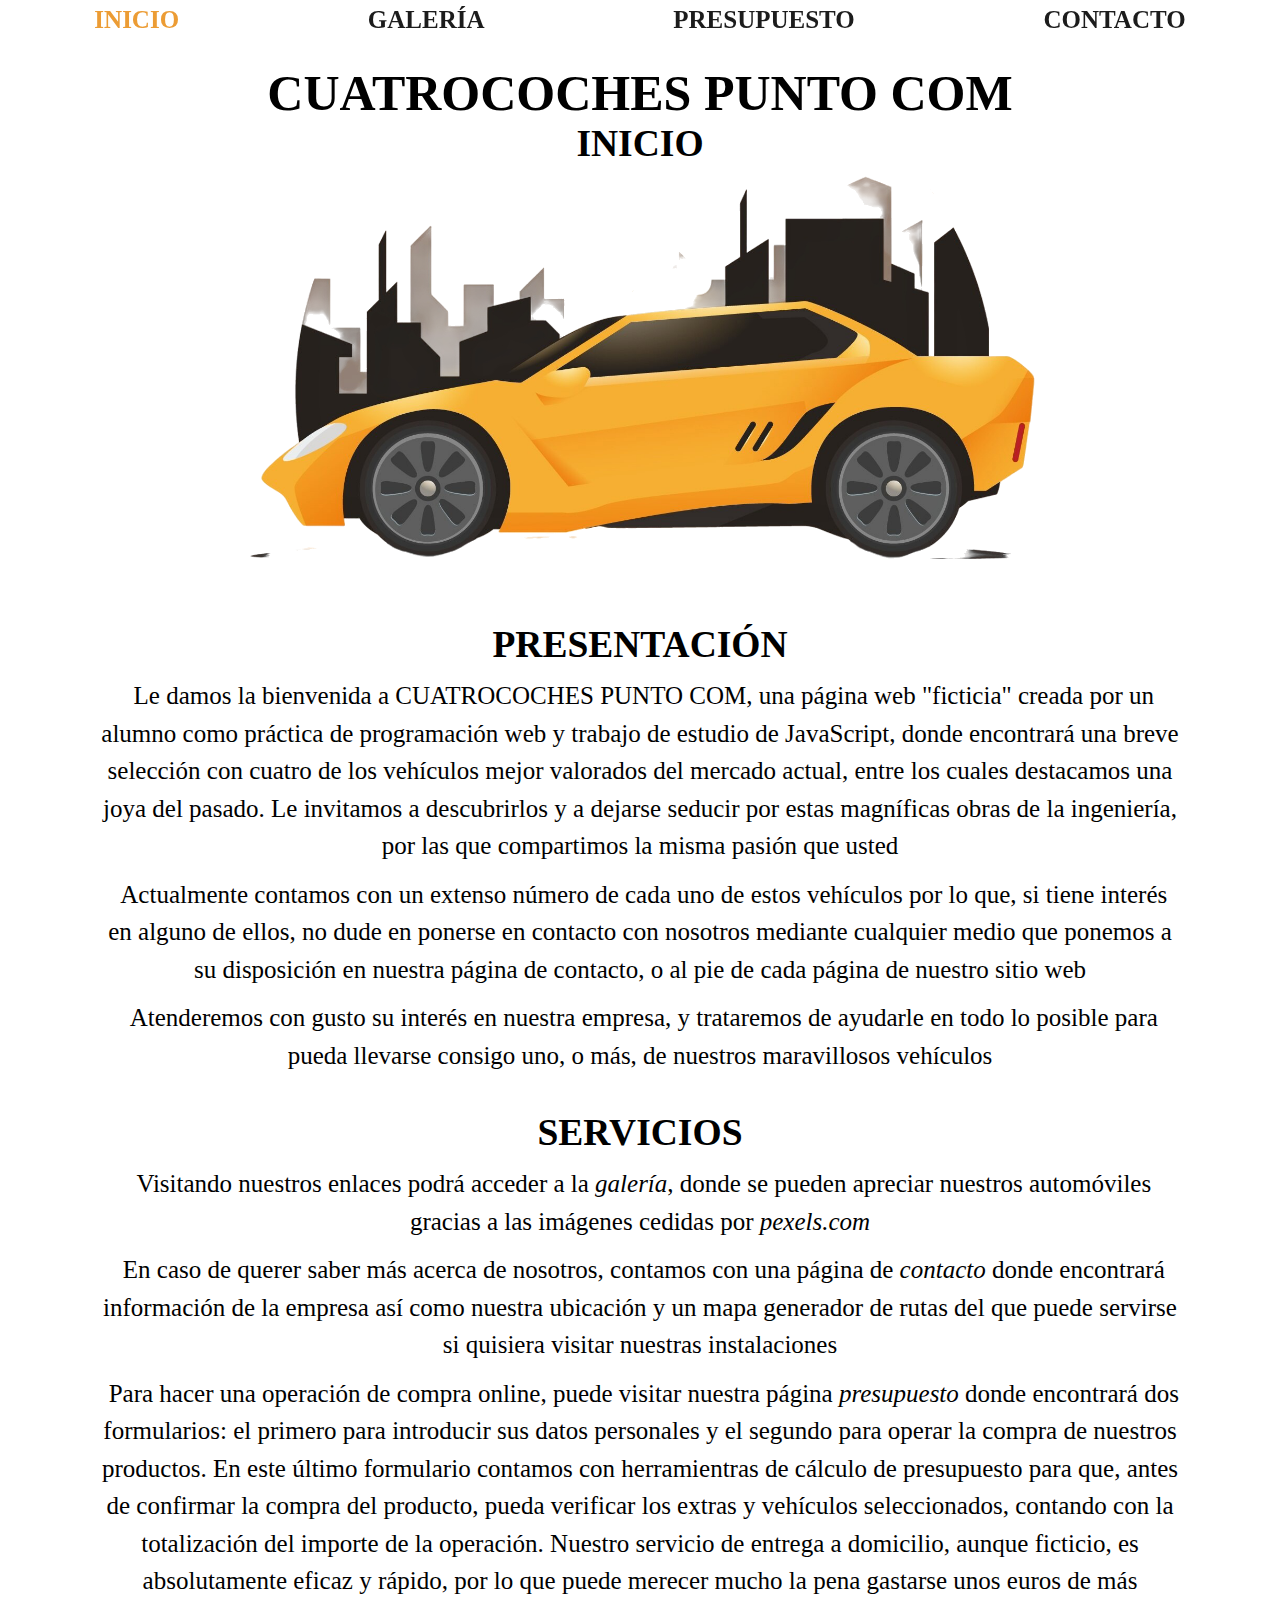
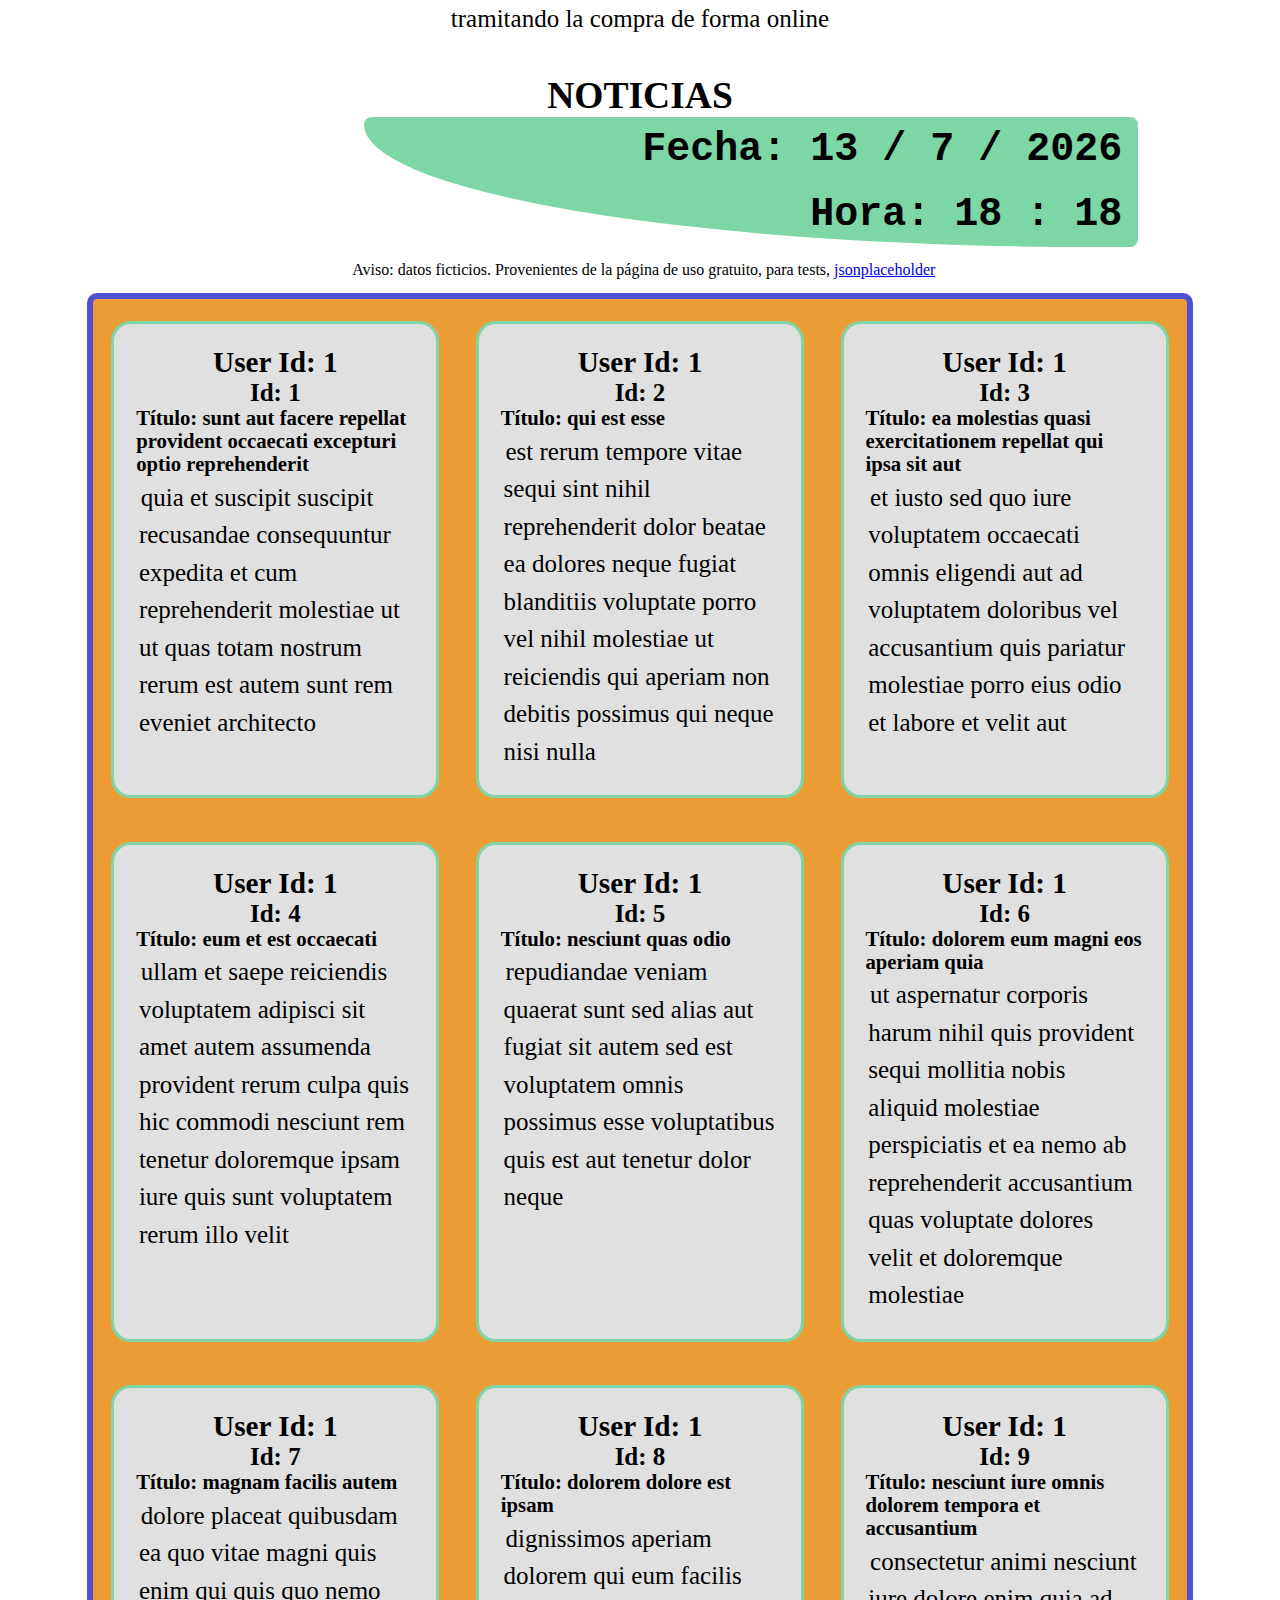
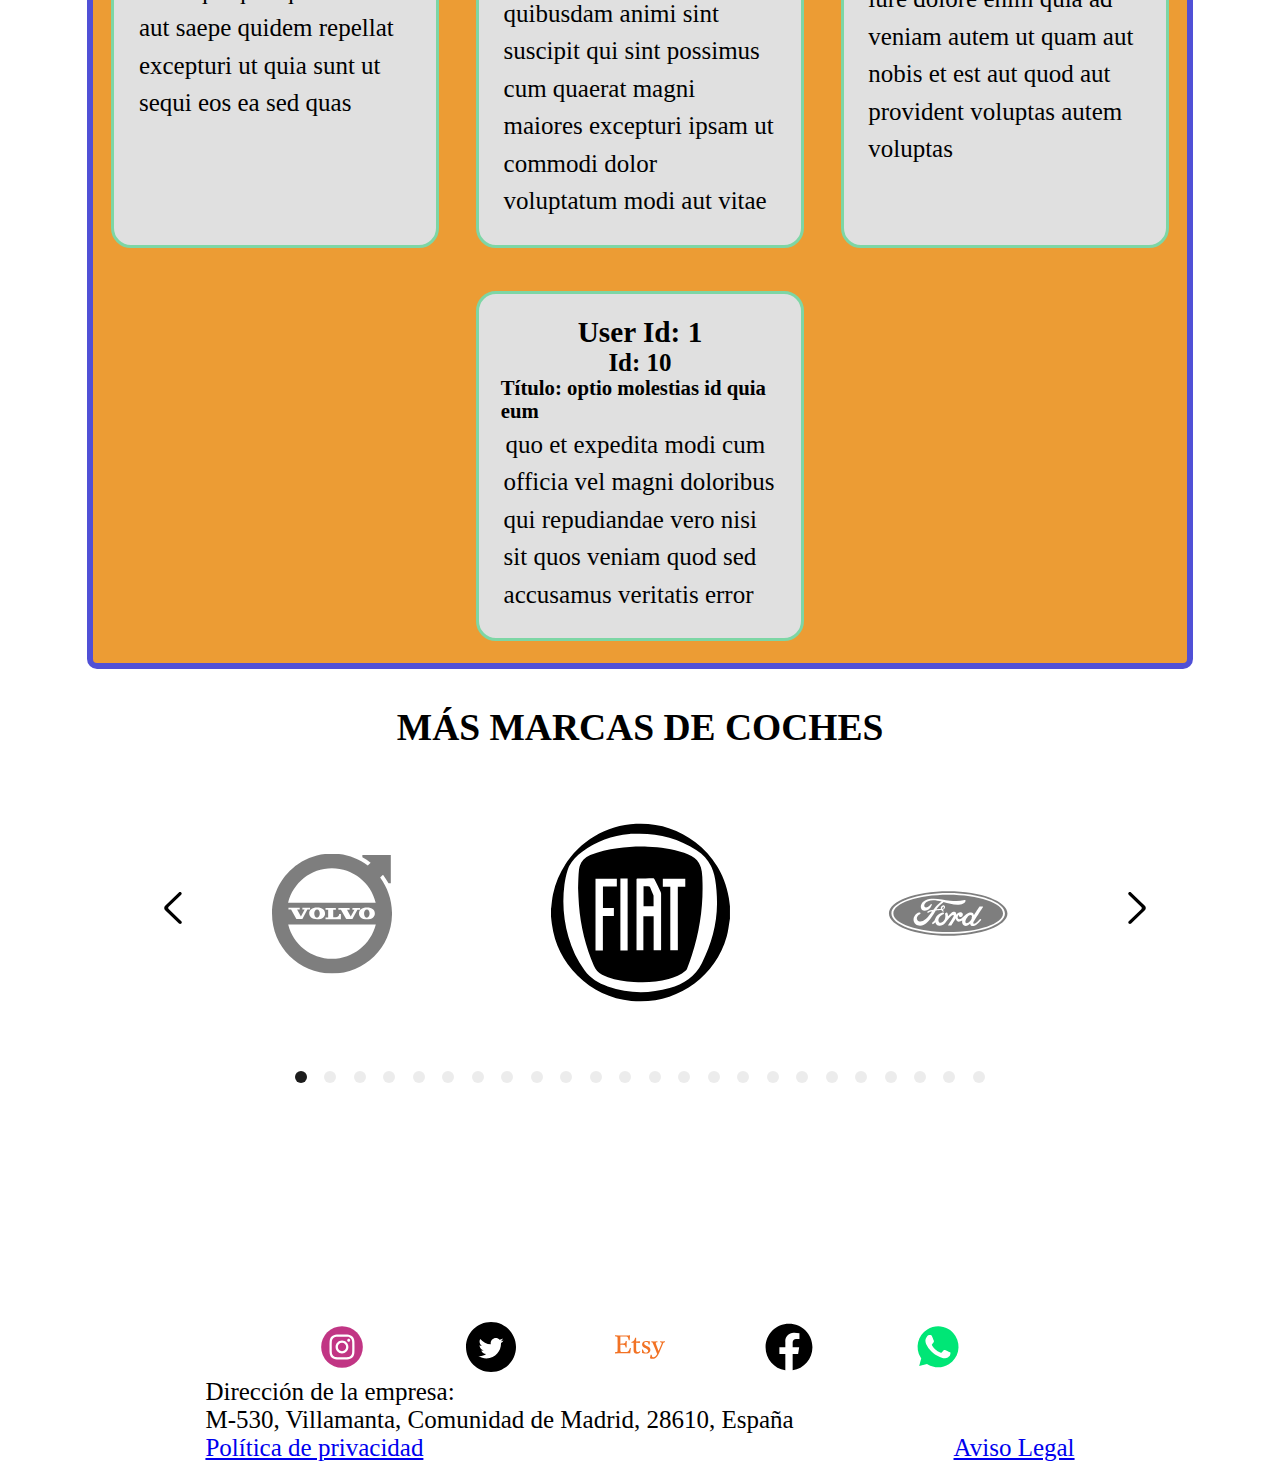
<file: index.html>
<!DOCTYPE html>
<html lang="es">

<head>

  <!-- META ETIQUETAS -->
  <meta charset="UTF-8">
  <meta name="viewport" content="width=device-width, initial-scale=1.0">
  <meta name="description" content="Pagina_web_trabajo_final_javascript">
  <meta name="keywords" content="trabajofinal,javascript,ajax,html,css,pagina_web">
  <meta name="author" content="carmelo_omar_hernandez_cardona">
  <meta name="robots" content="all">
  <meta name="category" content="spanish,spain,programacion_web">
  <meta name="generator" content="visual_studio_code">

  <title>TRABAJO FINAL JAVASCRIPT AVANZADO</title>

  <!-- LINKS FAVICON Y ESTILOS-->
  <link rel="icon" type="image/png" href="wheel-steel-svgrepo-com.png?v=2">
  <link rel="stylesheet" href="./css/styles1.css">

</head>


<body>
  
  <header>

    <!--Caja con enlaces del sitio web-->
    <nav>
      <div id="navbar">
        <ul>
          <li><a href="#" title="enlace_index" class="currentPage">INICIO</a></li>
          <li><a href="./views/galeria.html" title="enlace_galeria">GALERÍA</a></li>
          <li><a href="./views/presupuesto.html" title="enlace_presupuesto">PRESUPUESTO</a></li>
          <li><a href="./views/contacto.html" title="enlace_contacto">CONTACTO</a></li>
        </ul>
      </div>
    </nav>

    <!--Caja con cabecera-->
    <div class="cabecera">
      <h1>CUATROCOCHES PUNTO COM</h1>
      <h2>INICIO</h2>
      <img src="./assets/images/logotipo.png" id="logo_principal" alt="logotipo_principal" width="1714" height="754">
    </div>
    
  </header>

  <main>

    <section>
      <h2>PRESENTACIÓN</h2>
      <p>
        Le damos la bienvenida a CUATROCOCHES PUNTO COM, una página web "ficticia" creada por un alumno como práctica de programación web y trabajo de estudio de JavaScript, donde encontrará una breve selección con cuatro de los vehículos mejor valorados del mercado actual, entre los cuales destacamos una joya del pasado. Le invitamos a descubrirlos y a dejarse seducir por estas magníficas obras de la ingeniería, por las que compartimos la misma pasión que usted
      </p>

      <p>
        Actualmente contamos con un extenso número de cada uno de estos vehículos por lo que, si tiene interés en alguno de ellos, no dude en ponerse en contacto con nosotros mediante cualquier medio que ponemos a su disposición en nuestra página de contacto, o al pie de cada página de nuestro sitio web
      </p>

      <p>
        Atenderemos con gusto su interés en nuestra empresa, y trataremos de ayudarle en todo lo posible para pueda llevarse consigo uno, o más, de nuestros maravillosos vehículos
      </p>
    </section>

    <section>
      <h2>SERVICIOS</h2>
      <p>
        Visitando nuestros enlaces podrá acceder a la <a href="./views/galeria.html" class="italic" target="_blank" title="enlace_galeria">galería</a>, donde se pueden apreciar nuestros automóviles gracias a las imágenes cedidas por <a href="https://www.pexels.com/es-es/" class="italic" target="_blank" title="enlace_pexels.com">pexels.com</a>
      </p>

      <p>
        En caso de querer saber más acerca de nosotros, contamos con una página de <a href="./views/contacto.html" class="italic" target="_blank" title="enlace_contacto">contacto</a> donde encontrará información de la empresa así como nuestra ubicación y un mapa generador de rutas del que puede servirse si quisiera visitar nuestras instalaciones
      </p>

      <p>
        Para hacer una operación de compra online, puede visitar nuestra página <a href="./views/presupuesto.html" class="italic" target="_blank" title="enlace_presupuesto">presupuesto</a> donde encontrará dos formularios: el primero para introducir sus datos personales y el segundo para operar la compra de nuestros productos. En este último formulario contamos con herramientras de cálculo de presupuesto para que, antes de confirmar la compra del producto, pueda verificar los extras y vehículos seleccionados, contando con la totalización del importe de la operación. Nuestro servicio de entrega a domicilio, aunque ficticio, es absolutamente eficaz y rápido, por lo que puede merecer mucho la pena gastarse unos euros de más tramitando la compra de forma online
      </p>
    </section>

    <section>
      <h2>NOTICIAS</h2>
      <div id="date-container">
        <h3 id="show-date">Fecha: </h3>
        <h3 id="show-time">Hora: </h3>
      </div>
      <p class="small-text">Aviso: datos ficticios. Provenientes de la página de uso gratuito, para tests, <a href="https://jsonplaceholder.typicode.com" title="enlace_a_placeholder.com" target="_blank"> jsonplaceholder</a></p>
      <div id="newsContainer">
      </div>
      <div id="errordiv"></div>
    </section>

    <section>
      <h2>MÁS MARCAS DE COCHES</h2>
      <!--En esta sección he querido hacer un carrusel con logos de marcas de coches-->
      <div class="carousel-container">

        <button class="brands-prev-btn" id="brands-prev-btn">
          <img src="./assets/images/other/arrow-left-335-svgrepo-com.svg" alt="prev_arrow">
        </button>
        <button class="brands-next-btn" id="brands-next-btn">
          <img src="./assets/images/other/arrow-right-336-svgrepo-com.svg" alt="next_arrow">
        </button>

        <div class="carousel" id="carousel">

          <div class="boxCarousel inactive">

          </div>
          <div class="boxCarousel active">

          </div>
          <div class="boxCarousel inactive">

          </div>

        </div> <!--carousel-->

        <div class="dots-container" id="dots-container-index"></div>

      </div> <!--carousel-container-->

    </section>

  </main>

  <footer>
    <!--Caja con enlaces a redes sociales-->
    <div id="socialMedia">
      <ul>
        <li>
          <a href="https://www.instagram.com/" title="enlace_a_instagram" target="_blank">
            <img src="assets/images/social-media/instagram-svgrepo-com.svg" alt="icono_con_enlace_a_instagram" width="30" height="30">
          </a>
        </li>
        
        <li>
          <a href="https://x.com/" title="enlace_a_twitter" target="_blank">
            <img src="assets/images/social-media/twitter-round-svgrepo-com.svg" alt="icono_con_enlace_a_twitter-x" width="30" height="30">
          </a>
        </li>
        
        <li>
          <a href="https://www.etsy.com/es/" title="enlace_a_etsy" target="_blank">
            <img src="assets/images/social-media/etsy-logo-svgrepo-com.svg" alt="icono_con_enlace_a_etsy" width="30" height="30">
          </a>
        </li>
        
        <li>
          <a href="https://es-es.facebook.com/" title="enlace_a_facebook" target="_blank">
            <img src="assets/images/social-media/facebook-svgrepo-com.svg" alt="icono_con_enlace_a_facebook" width="30" height="30">
          </a>
        </li>
        
        <li>
          <a href="https://web.whatsapp.com/" title="enlace_a_whatsapp" target="_blank">
            <img src="assets/images/social-media/whatsapp-svgrepo-com.svg" alt="icono_con_enlace_a_whatsapp" width="30" height="30">
          </a>
        </li>
      </ul>
    </div>

    <!--Caja con información adicional en el footer-->
    <div id="footerData">
      <div id="address">
        <p>Dirección de la empresa:</p>
        <p>M-530, Villamanta, Comunidad de Madrid, 28610, España</p>
      </div>
      
      <div id="politics">
        <a href="assets/docs/documento1.pdf" title="enlace_a_politica_de_privacidad" target="_blank">
          Política de privacidad
        </a>

        <a href="assets/docs/documento2.pdf" title="enlace_a_aviso_legal" target="_blank">
          Aviso Legal
        </a>
      </div>
      
    </div>
  </footer>

  <!--JavaScript-->
  <script type="module" src="./js/scriptsIndex.js"></script>
  <noscript>Este navegador no soporta JavaScript</noscript>
  
</body>

</html>
</file>
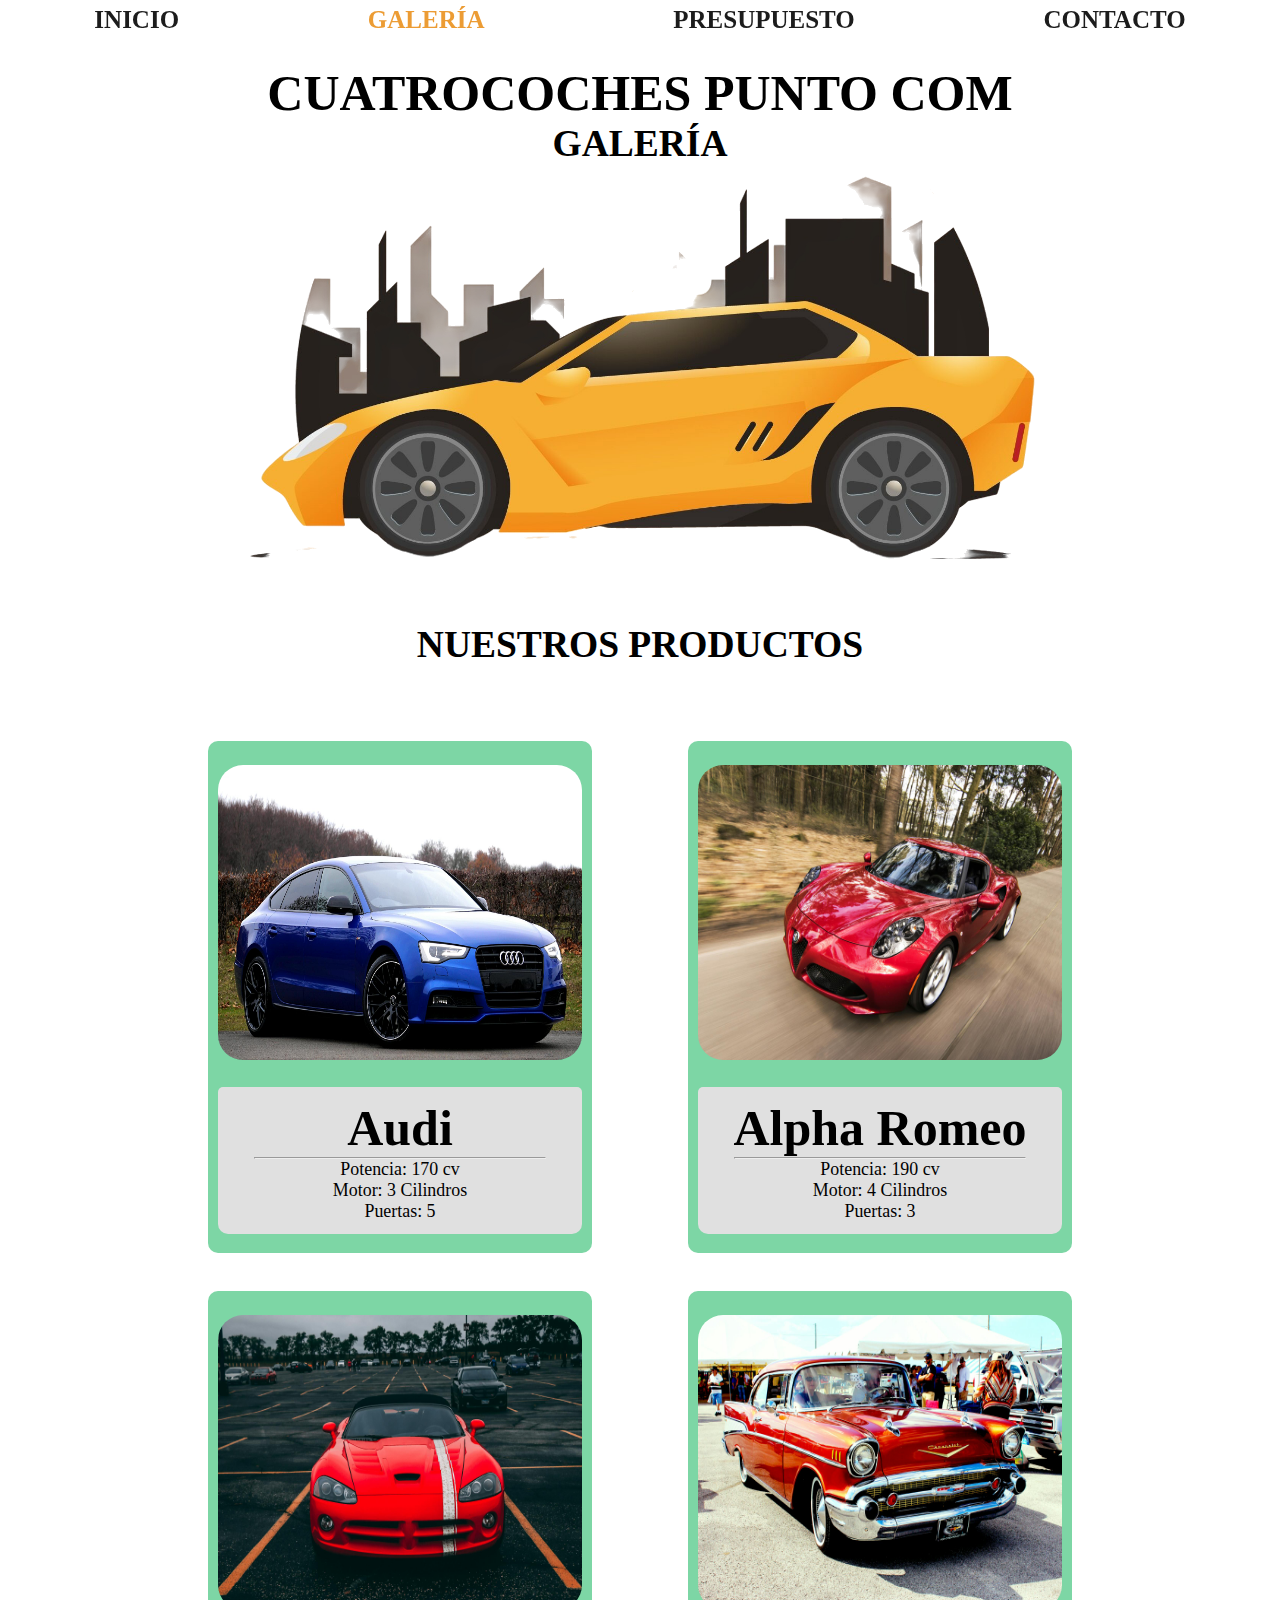
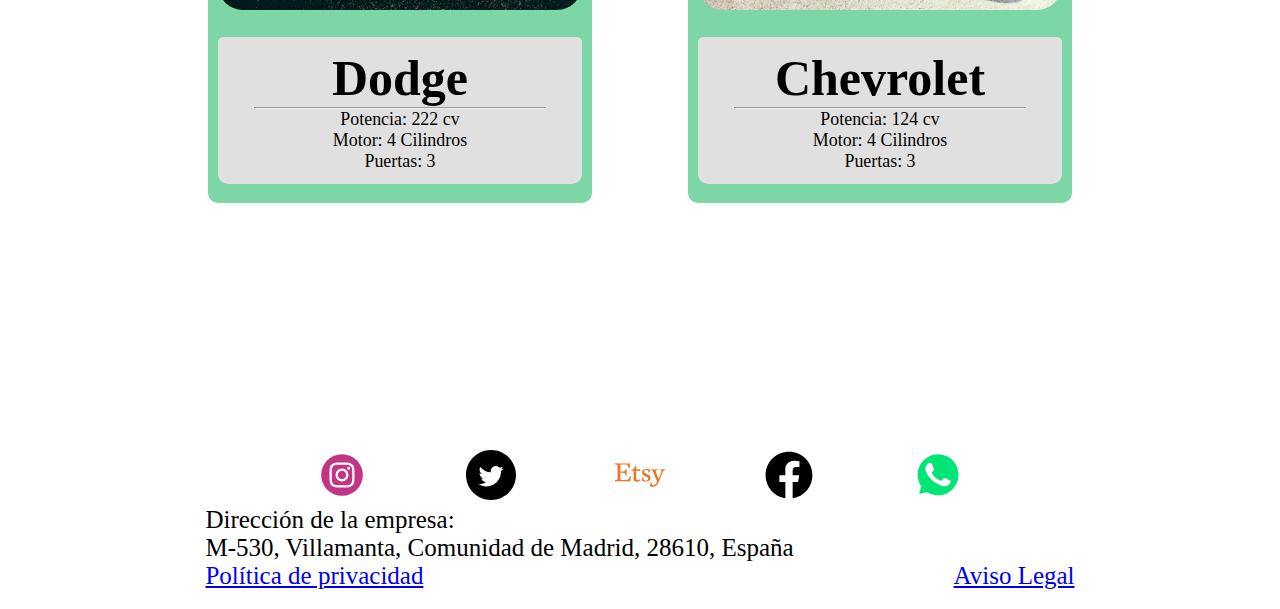
<file: views/galeria.html>
<!DOCTYPE html>
<html lang="es">

<head>

  <!-- META ETIQUETAS -->
  <meta charset="UTF-8">
  <meta name="viewport" content="width=device-width, initial-scale=1.0">
  <meta name="description" content="Pagina_web_trabajo_final_javascript">
  <meta name="keywords" content="trabajofinal,javascript,ajax,html,css,pagina_web">
  <meta name="author" content="carmelo_omar_hernandez_cardona">
  <meta name="robots" content="all">
  <meta name="category" content="spanish,spain,programacion_web">
  <meta name="generator" content="visual_studio_code">

  <title>TRABAJO FINAL JAVASCRIPT AVANZADO</title>

  <!-- LINKS FAVICON Y ESTILOS-->
  <link rel="icon" type="image/png" href="../wheel-steel-svgrepo-com.png?v=2">
  <link rel="stylesheet" href="../css/styles1.css">
  <link rel="stylesheet" href="../css/lightbox_galeria/lightbox2-2.11.5/src/css/lightbox.css">

</head>


<body>
  
  <header>
    
    <!--Caja con enlaces del sitio web-->
    <nav>
      <div id="navbar">
        <ul>
          <li><a href="../index.html" title="enlace_index">INICIO</a></li>
          <li><a href="#" title="enlace_galeria" class="currentPage">GALERÍA</a></li>
          <li><a href="./presupuesto.html" title="enlace_presupuesto">PRESUPUESTO</a></li>
          <li><a href="./contacto.html" title="enlace_contacto">CONTACTO</a></li>
        </ul>
      </div>
    </nav>

    <!--Caja con cabecera-->
    <div class="cabecera">
      <h1>CUATROCOCHES PUNTO COM</h1>
      <h2>GALERÍA</h2>
      <img src="../assets/images/logotipo.png" id="logo_principal" alt="logotipo_principal" width="1714" height="754">
    </div>
    
  </header>

  <main>
    <section>
      <h2>NUESTROS PRODUCTOS</h2>
      
      <div id="galleryContainer"></div>

    </section>
  </main>

  <footer>
    <!--Caja con enlaces a redes sociales-->
    <div id="socialMedia">
      <ul>
        <li>
          <a href="https://www.instagram.com/" title="enlace_a_instagram" target="_blank">
            <img src="../assets/images/social-media/instagram-svgrepo-com.svg" alt="icono_con_enlace_a_instagram" width="30" height="30">
          </a>
        </li>
        
        <li>
          <a href="https://x.com/" title="enlace_a_twitter" target="_blank">
            <img src="../assets/images/social-media/twitter-round-svgrepo-com.svg" alt="icono_con_enlace_a_twitter-x" width="30" height="30">
          </a>
        </li>
        
        <li>
          <a href="https://www.etsy.com/es/" title="enlace_a_etsy" target="_blank">
            <img src="../assets/images/social-media/etsy-logo-svgrepo-com.svg" alt="icono_con_enlace_a_etsy" width="30" height="30">
          </a>
        </li>
        
        <li>
          <a href="https://es-es.facebook.com/" title="enlace_a_facebook" target="_blank">
            <img src="../assets/images/social-media/facebook-svgrepo-com.svg" alt="icono_con_enlace_a_facebook" width="30" height="30">
          </a>
        </li>
        
        <li>
          <a href="https://web.whatsapp.com/" title="enlace_a_whatsapp" target="_blank">
            <img src="../assets/images/social-media/whatsapp-svgrepo-com.svg" alt="icono_con_enlace_a_whatsapp" width="30" height="30">
          </a>
        </li>
      </ul>
    </div>

    <!--Caja con información adicional en el footer-->
    <div id="footerData">
      <div id="address">
        <p>Dirección de la empresa:</p>
        <p>M-530, Villamanta, Comunidad de Madrid, 28610, España</p>
      </div>

      <div id="politics">
        <a href="../assets/docs/documento1.pdf" title="enlace_a_politica_de_privacidad" target="_blank">
          Política de privacidad
        </a>

        <a href="../assets/docs/documento2.pdf" title="enlace_a_aviso_legal" target="_blank">
          Aviso Legal
        </a>
      </div>

    </div>
    
  </footer>

  <!--JavaScript-->
  <script src="../css/lightbox_galeria/lightbox2-2.11.5/dist/js/lightbox-plus-jquery.js"></script>
  <script type ="module" src="../js/scriptsGaleria.js"></script>
  <noscript>Este navegador no soporta JavaScript</noscript>
  
</body>

</html>
</file>
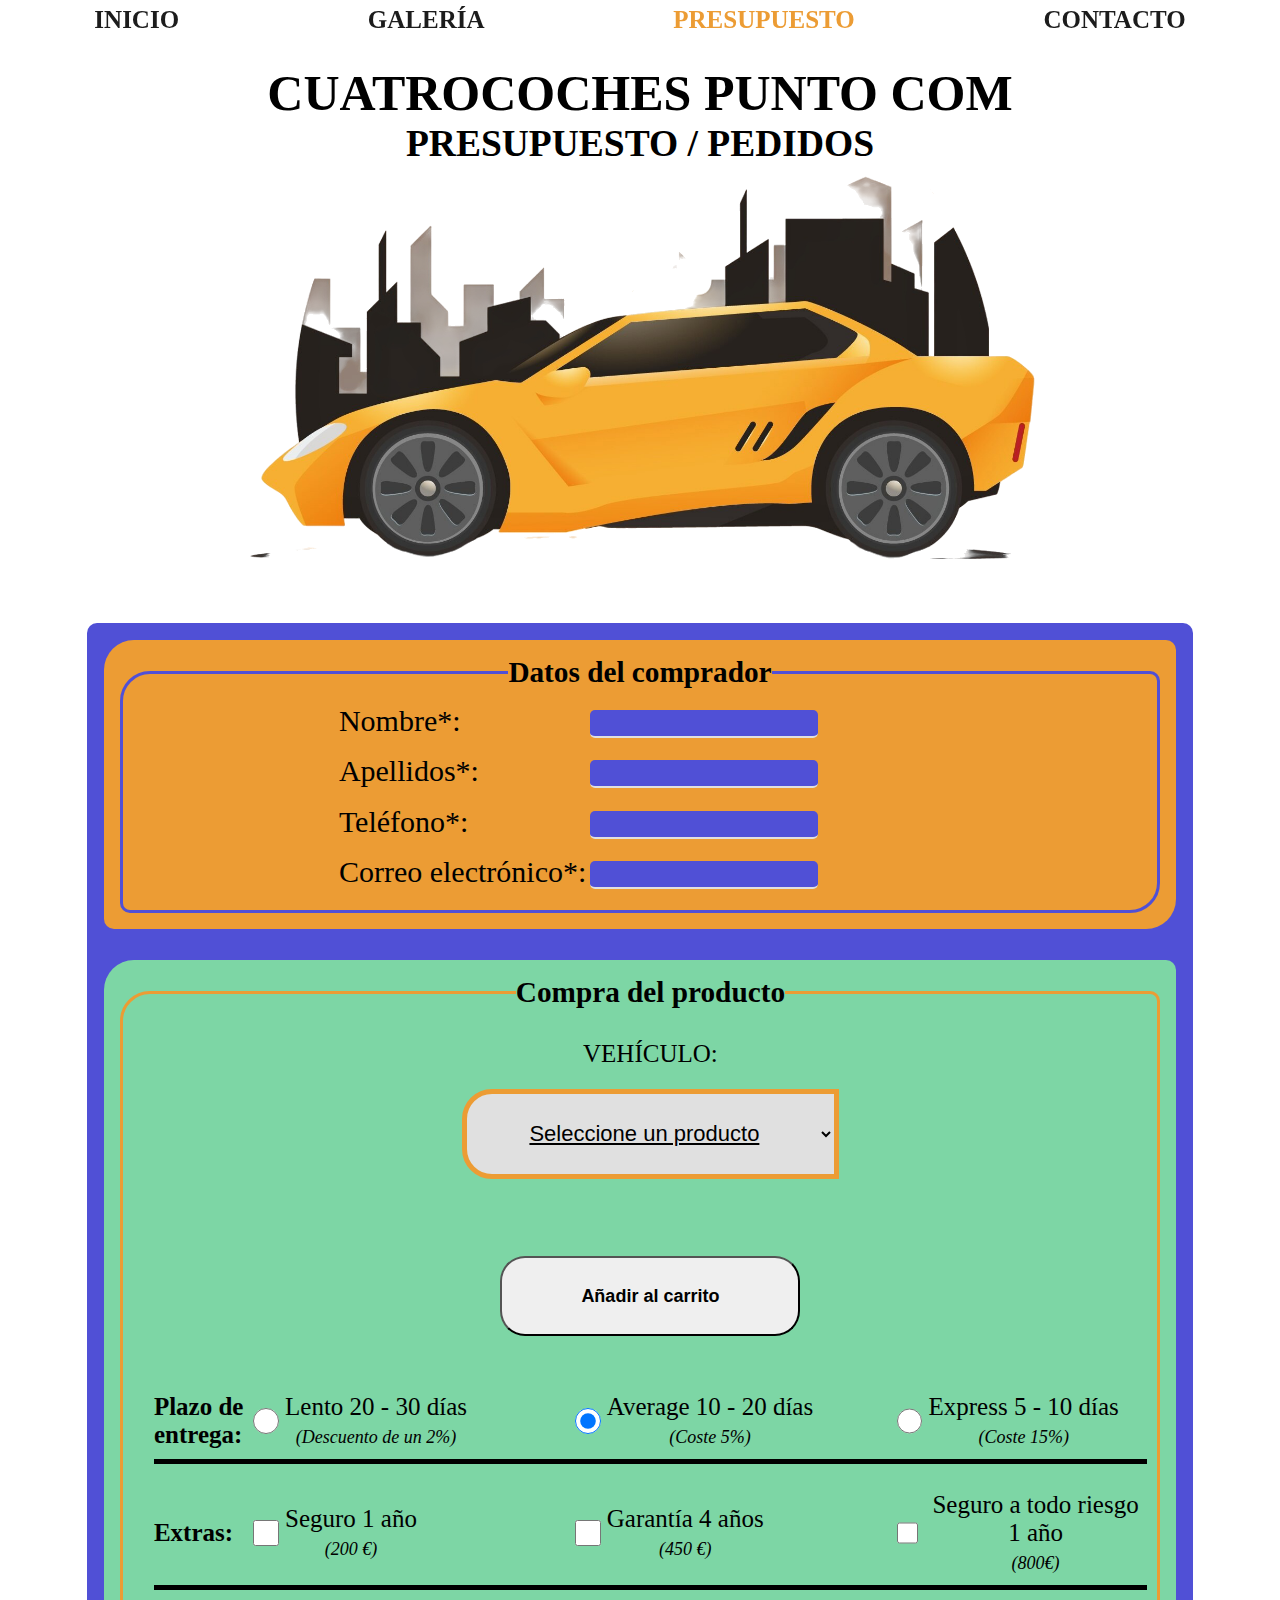
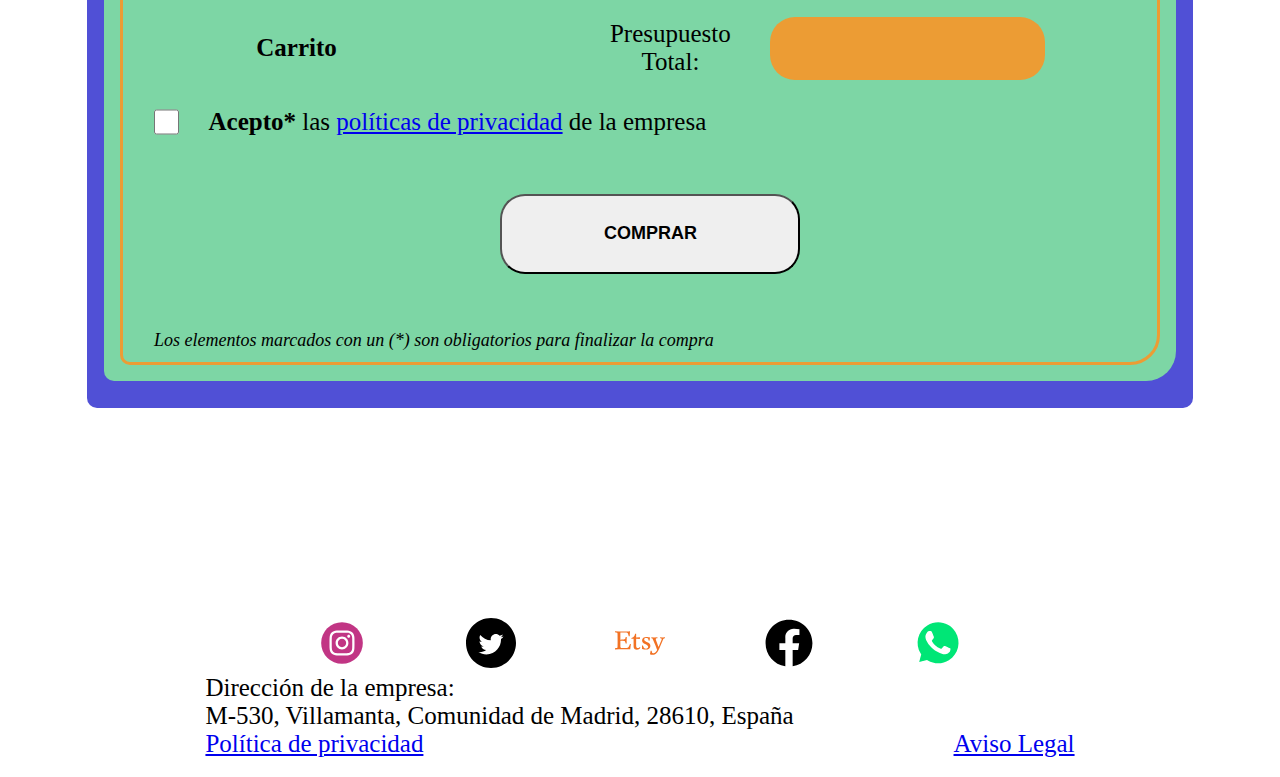
<file: views/presupuesto.html>
<!DOCTYPE html>
<html lang="es">

<head>

  <!-- META ETIQUETAS -->
  <meta charset="UTF-8">
  <meta name="viewport" content="width=device-width, initial-scale=1.0">
  <meta name="description" content="Pagina_web_trabajo_final_javascript">
  <meta name="keywords" content="trabajofinal,javascript,ajax,html,css,pagina_web">
  <meta name="author" content="carmelo_omar_hernandez_cardona">
  <meta name="robots" content="all">
  <meta name="category" content="spanish,spain,programacion_web">
  <meta name="generator" content="visual_studio_code">

  <title>TRABAJO FINAL JAVASCRIPT AVANZADO</title>

  <!-- LINKS FAVICON Y ESTILOS-->
  <link rel="icon" type="image/png" href="../wheel-steel-svgrepo-com.png?v=2">
  <link rel="stylesheet" href="../css/styles1.css">

</head>


<body>
  
  <header>

    <!--Caja con enlaces del sitio web-->
    <nav>
      <div id="navbar">
        <ul>
          <li><a href="../index.html" title="enlace_index">INICIO</a></li>
          <li><a href="./galeria.html" title="enlace_galeria">GALERÍA</a></li>
          <li><a href="#" title="enlace_presupuesto" class="currentPage">PRESUPUESTO</a></li>
          <li><a href="./contacto.html" title="enlace_contacto">CONTACTO</a></li>
        </ul>
      </div>
    </nav>

    <!--Caja con cabecera-->
    <div class="cabecera">
      <h1>CUATROCOCHES PUNTO COM</h1>
      <h2>PRESUPUESTO / PEDIDOS</h2>
      <img src="../assets/images/logotipo.png" id="logo_principal" alt="logotipo_principal" width="1714" height="754">
    </div>
    
  </header>

  <main>
    <section>

      <form id="formulario" action="../assets/php/prueba.php" method="post">

        <div id="presupuesto-container">

          <div class="presupuesto-div" id="buyer-data-div">
            <fieldset>
              <legend><h3>Datos del comprador</h3></legend>
              <ul>
                <li>
                  <label for="nombre_input">Nombre*: </label>
                  <div>
                    <input id="nombre_input" type="text" name="nombre" value="" class="empty">
                    <span class="errorSpan"></span>
                  </div>
                </li>
                <li>
                  <label for="apell_input">Apellidos*: </label>
                  <div>
                    <input id="apell_input" type="text" name="apellidos" value="" class="empty">
                    <span class="errorSpan"></span>
                  </div>
                </li>
                <li>
                  <label for="tfno_input">Teléfono*: </label>
                  <div>
                    <input id="tfno_input" type="text" name="telefono" value="" class="empty">
                    <span class="errorSpan"></span>
                  </div>
                </li>
                <li>
                  <label for="email_input">Correo electrónico*: </label>
                  <div>
                    <input id="email_input" type="text" name="email" value="" class="empty">
                    <span class="errorSpan"></span>
                  </div>
                </li>
              </ul>
            </fieldset>
          </div>
          
          <div class="presupuesto-div" id="purchase-div">

            <fieldset>

              <legend><h3>Compra del producto</h3></legend>

              <div id="productos-select-container">
                <label for="productos-select">VEHÍCULO: </label>
                <select id="productos-select" name="productos-select">
                  <option value="">Seleccione un producto</option>
                </select>
              </div>
              
              <!--Descubrí que tenía problemas con este botón, ya que el formulario lo detectaba como SUBMIT automáticamente. De modo que tuve que añadirle "type=button" para solventar este problema-->
              <button type="button" class="purchase-Style-Btn" id="add_to_chart">Añadir al carrito</button>

              <div class="h4-div" id="entrega-container">

                <h4>Plazo de entrega:</h4>

                <div id="entrega-child-container" class="mini-boxes-container">
                  
                  <div>
                    <input type="radio" class="radio-plazo" name="plazo" id="plazo_1" value="-2">
                    <label class="resaltar-movil" for="plazo_1">Lento 20 - 30 días <br> <span class="txtSmall italic">(Descuento de un 2%)</span> </label>
                  </div>
                  
                  <div>
                    <input type="radio" class="radio-plazo" name="plazo" id="plazo_2" value="5" checked>
                    <label class="resaltar-movil" for="plazo_2">Average 10 - 20 días <br> <span class="txtSmall italic">(Coste 5%)</span> </label>
                  </div>
                  
                  <div>
                    <input type="radio" class="radio-plazo" name="plazo" id="plazo_3" value="15">
                    <label class="resaltar-movil" for="plazo_3">Express 5 - 10 días <br> <span class="txtSmall italic">(Coste 15%)</span> </label>
                  </div>  

                </div>
              </div>

              <div class="h4-div" id="extras-container">

                <h4>Extras:</h4>

                <div id="extras-child-container" class="mini-boxes-container">

                  <div>
                    <input type="checkbox" name="extra_1" id="extra_1" class="checkbox-extra" value="seguro 1 año:200">
                    <label class="resaltar-movil" for="extra_1">Seguro 1 año <br> <span class="txtSmall italic">(200 €)</span> </label>
                  </div>

                  <div>
                    <input type="checkbox" name="extra_2" id="extra_2" class="checkbox-extra" value="garantia 4 años:450">                
                    <label class="resaltar-movil" for="extra_2">Garantía 4 años <br> <span class="txtSmall italic">(450 €)</span> </label>
                  </div>

                  <div>
                    <input type="checkbox" name="extra_3" id="extra_3" class="checkbox-extra" value="seguro a todo riesgo:800">
                    <label class="resaltar-movil" for="extra_3">Seguro a todo riesgo 1 año <br> <span class="txtSmall italic">(800€)</span> </label>
                  </div>
                  
                </div>
              </div>

              <div id="presupuesto-carrito" class="mini-boxes-container">

                <div id="carrito-container" >
                  <h4 id="h4-carrito">Carrito</h4>
                  <div id="carrito"></div>
                </div>
                
                <div class="miniBox" id="total-container" >
                  <label for="total_value">Presupuesto Total: </label>
                  <input type="text" name="total_value" id="total_value" value="" disabled>
                </div>
              </div>

              <div class="label-input">
                <input type="checkbox" name="politicas-check" id="politicas-checkbox">
                <span>
                  <label for="politicas-checkbox"><span class="demiBTN">Acepto*</span></label> las <a href="../assets/docs/documento1.pdf" title="enlace_politica_privacidad" target="_blank">políticas de privacidad</a> de la empresa
                </span>
              </div>

              <button  type="submit" class="purchase-Style-Btn" id="comprar_btn">COMPRAR</button>

              <span class="txtSmall italic">Los elementos marcados con un (*) son obligatorios para finalizar la compra</span>

            </fieldset>
          </div>

        </div>

      </form>

    </section>
  </main>

  <footer class="ajustado1">
    <!--Caja con enlaces a redes sociales-->
    <div id="socialMedia">
      <ul>
        <li>
          <a href="https://www.instagram.com/" title="enlace_a_instagram" target="_blank">
            <img src="../assets/images/social-media/instagram-svgrepo-com.svg" alt="icono_con_enlace_a_instagram" width="30" height="30">
          </a>
        </li>
        
        <li>
          <a href="https://x.com/" title="enlace_a_twitter" target="_blank">
            <img src="../assets/images/social-media/twitter-round-svgrepo-com.svg" alt="icono_con_enlace_a_twitter-x" width="30" height="30">
          </a>
        </li>
        
        <li>
          <a href="https://www.etsy.com/es/" title="enlace_a_etsy" target="_blank">
            <img src="../assets/images/social-media/etsy-logo-svgrepo-com.svg" alt="icono_con_enlace_a_etsy" width="30" height="30">
          </a>
        </li>
        
        <li>
          <a href="https://es-es.facebook.com/" title="enlace_a_facebook" target="_blank">
            <img src="../assets/images/social-media/facebook-svgrepo-com.svg" alt="icono_con_enlace_a_facebook" width="30" height="30">
          </a>
        </li>
        
        <li>
          <a href="https://web.whatsapp.com/" title="enlace_a_whatsapp" target="_blank">
            <img src="../assets/images/social-media/whatsapp-svgrepo-com.svg" alt="icono_con_enlace_a_whatsapp" width="30" height="30">
          </a>
        </li>
      </ul>
    </div>

    <!--Caja con información adicional en el footer-->
    <div id="footerData">
      <div id="address">
        <p>Dirección de la empresa:</p>
        <p>M-530, Villamanta, Comunidad de Madrid, 28610, España</p>
      </div>

      <div id="politics">
        <a href="../assets/docs/documento1.pdf" title="enlace_a_politica_de_privacidad" target="_blank">
          Política de privacidad
        </a>

        <a href="../assets/docs/documento2.pdf" title="enlace_a_aviso_legal" target="_blank">
          Aviso Legal
        </a>
      </div>

    </div>
    
  </footer>

  <!--JavaScript-->
  <script type ="module" src="../js/scriptsPresupuesto.js"></script>
  <noscript>Este navegador no soporta JavaScript</noscript>
  
</body>

</html>
</file>
<file: css/styles1.css>
:root {
  --myblack:      #1c1c1c;
  --mywhite:      #e0e0e0;
  --mygrey:       #cdcdcdc0;
  --color1:       #ec9c34;
  --color2:       #5050d6;
  --color3:       #7dd6a5;
}

* {
  margin:             0;
  padding:            0;
  box-sizing:         border-box;
  scroll-behavior:    smooth;
  /*border:           1px solid black;*/
}

html {
  font-size:        10px;
  /*width:            98vw;
  max-width:        98vw;*/
}

body {
  font-size:        clamp(1.8rem, 3vw, 2.5rem);
  max-width:        100vw;
  /*width:            100%;*/
  display:          flex;
  flex-direction:   column;
  /*font-family:;*/
  /*background:;*/
  /*cursor:;*/
  
}

header {
  height: auto;
  
  nav {
    position:     absolute;
  } /*nav*/

  .cabecera {
    margin-top:5%;
    width:          100%;
    height:         80%;
    display:        flex;
    flex-direction: column;
    align-items:    center;
  } /*cabecera*/

} /*header*/

main {
  text-align:     center;
  min-height:     100vh;
  margin:         5% 2% 12% 2%;
  flex:           1;

  section {
    margin:    0 5% 3% 5%;

    p {
      line-height:  150%;
      margin:       1%;
      text-indent:  0.7%;
    } /*p*/

  } /*section*/

} /*main*/

footer {
  height:   auto;
  padding:  1.5%;
} /*footer*/



/*----- POR CLASS ----- POR CLASS ----- POR CLASS ----- POR CLASS ----- POR CLASS ----- POR CLASS ----- POR CLASS ----- POR CLASS ----- POR CLASS ----- POR CLASS ----- POR CLASS ----- POR CLASS ----- POR CLASS ----- POR CLASS ----- POR CLASS ----- POR CLASS ----- POR CLASS ----- POR CLASS ----- POR CLASS ----- POR CLASS ----- POR CLASS ----- POR CLASS ----- POR CLASS ----- POR CLASS ----- POR CLASS ----- POR CLASS ----- POR CLASS ----- POR CLASS ----- POR CLASS ----- POR CLASS ----- POR CLASS ----- POR CLASS ----- POR CLASS ----- POR CLASS ----- POR CLASS ----- POR CLASS ----- POR CLASS ----- POR CLASS ----- POR CLASS ----- POR CLASS*/

.empty{
  background-color: var(--color2);
}

.valido{
  background-color: rgb(98, 240, 98);
  color:            black;
  font-weight:      bold;
}

.novalido{
  background-color: rgb(207, 66, 66);
  color:            var(--mywhite);
}

.errorSpan{
  text-decoration:  underline;
  font-style:       italic;
  font-size:        1.5rem;
}

.italic {
  color:          black;
  text-decoration:  none;
  font-style:       italic;
}

.txtSmall{
  font-size:1.8rem;
}

.demiTIT{
  font-weight:bold;
}

.demiBTN {
  font-weight:bold;
}

.demiBTN,button:hover {
  cursor:pointer;
}

.small-text {
  font-size: 1.6rem;
}

.nav-scroll {
  backdrop-filter:    blur(8px);
  box-shadow:             0px  2px  10px  5px  rgba(0, 0, 0, 0.05);
}

.carousel-container {
  display:        flex;
  flex-direction: column;
  align-items:    center;
  width:          80%;
  max-width:      80%;
  margin:         7% auto;
  position:       relative;

  button {
    background-color: white;
    transition:       all 0.3s ease-in-out;
  }
  
  button img {
    width: 2.5vw;
    min-width: 25px;
  }

} /*.carousel-container*/

.ampliable {
  transition: all 0.3s ease-in-out;
}

.ampliable:hover {
  width:17rem;
  height:17rem;
}

.carousel {
  display:          flex;
  justify-content:  space-around;
  width:            100%;
  transition:       all 1s ease-in-out;
}

.boxCarousel {
  display: flex;
  flex: 1;
  justify-content: center;
  align-items: center;
  height: 20vh;
}

.boxCarousel.active {
  flex: 1.3;
  transform: scale(1.2);
  z-index: 10;
}

.boxCarousel.inactive {
  opacity: 0.5;
  transform: scale(0.8);
}

.boxCarousel  img {
  width:      15rem;
  height:     15rem;
  object-fit: fill;
}

.brands-prev-btn , .brands-next-btn {
  position:         absolute;
  border:           none;
  top:              23%;
  width:            50px;
  height:           50px;
  border-radius:    50%;
  cursor:           pointer;
  display:          flex;
  justify-content:  center;
  align-items:      center;
}

.brands-prev-btn {
  left: -50px;
}

.brands-next-btn {
  right: -80px;
}

.dots-container {
  position:         relative;
  top:              20px;
  height:           30px;
  width:            80%;
  display:          flex;
  align-items:      center;
  justify-content:  space-around;
}

.carousel_dot {
  width:          12px;
  height:         12px;
  border-radius:  50%;
  transition:     all 1 ease-in-out;
}

.inactiveDot {
  opacity:          0.5;
  background-color: var(--mygrey);
}

.activeDot {
  opacity:          1;
  background-color: var(--myblack);
}

/*----- POR ID ----- POR ID ----- POR ID ----- POR ID ----- POR ID ----- POR ID ----- POR ID ----- POR ID ----- POR ID ----- POR ID ----- POR ID ----- POR ID ----- POR ID ----- POR ID ----- POR ID ----- POR ID ----- POR ID ----- POR ID ----- POR ID ----- POR ID ----- POR ID ----- POR ID ----- POR ID ----- POR ID ----- POR ID ----- POR ID ----- POR ID ----- POR ID ----- POR ID ----- POR ID ----- POR ID ----- POR ID ----- POR ID ----- POR ID ----- POR ID ----- POR ID ----- POR ID ----- POR ID ----- POR ID ----- POR ID*/

#logo_principal {
  width:  70%;
  height: 70%;
} /*logo_principal*/

#navbar {
  position:   fixed;
  top:        0;
  width:      100%;
  height:     5vw;
  z-index:    9999;
  transition: all 0.4s ease-in-out;

  ul {
    display:          flex;
    justify-content:  space-around;
    padding-top:      0.5%;

    li {
      list-style: none;

      a {
        text-decoration:  none;
        color:            var(--myblack);
        font-weight:      bolder;
        transition:       all 0.3s ease-in-out;
      }

      a:hover {
        color:      var(--color3);
        font-size:  105%;
      }

      a.currentPage {
        color:  var(--color1);
      }

    } /*li*/

  } /*ul*/
  
} /*navbar*/


#date-container {
  position:         relative;  
  left:             25%;
  width:            70%;
  height:           13rem; 
  background-color: var(--color3);
  border-radius:    8px;
  display:          flex;
  flex-direction:   column;
  justify-content:  space-around;
  border-bottom-left-radius: 100%;

  #show-date , #show-time {
    text-align:       right;
    position:         relative;
    margin-right:     2%;
    font-family:      monospace;
    font-size:        clamp(2rem , 4.5vw, 4rem);
    font-weight:      bolder;
  }

}


#newsContainer {
  border:           6px solid var(--color2);
  border-radius:    10px;
  width:            100%;
  min-height:       50rem;
  display:          flex;
  flex-wrap:        wrap;
  background-color: var(--color1);

  .box-news {
    width:            30%;
    max-height:       50rem;
    overflow:         auto;
    margin:           2% auto;
    padding:          2%;
    border:           3px solid var(--color3);
    border-radius:    20px;
    text-align:       left;
    background-color: var(--mywhite);

    h3 , h4 {
      text-align: center;
    } /*h3,h4*/

  } /*.box-news*/

}

#dots-container-index {
  margin-top:4%;
}

/*
GALERÍA GALERÍA GALERÍA GALERÍA GALERÍA GALERÍA
GALERÍA GALERÍA GALERÍA GALERÍA GALERÍA GALERÍA
GALERÍA GALERÍA GALERÍA GALERÍA GALERÍA GALERÍA
GALERÍA GALERÍA GALERÍA GALERÍA GALERÍA GALERÍA
GALERÍA GALERÍA GALERÍA GALERÍA GALERÍA GALERÍA
GALERÍA GALERÍA GALERÍA GALERÍA GALERÍA GALERÍA
*/


#galleryContainer {
  width:            75vw;
  margin:           5% auto;
  display:          flex;
  flex-direction:   row;
  flex-wrap:        wrap;
  align-items:      center;
  justify-content:  space-around;

  .card {
    display:          flex;
    flex-direction:   column;
    gap:              2.5%;
    background-color: var(--color3);
    width:            40%;
    height:           40vw;
    border-radius:    10px;
    margin:           2%;
    padding:          1%
  } /*.card*/

  .card-image {
    width:      100%;
    height:     60%;
    margin:     4% auto;
    transition: all 0.8s ease-in-out;

    img {
      width:          100%;
      height:         100%;
      object-fit:     fill;
      border-radius:  25px;
      margin:         0 auto;
      transition:     all 0.5s ease-in-out;
    } /*img*/

  } /*card-image*/

  .info-card {
    height:                     30%;
    overflow:                   auto;
    background-color:           var(--mywhite);
    margin-bottom:              2.5%;
    border-bottom-right-radius: 10px;
    border-bottom-left-radius:  10px;
    border-top-right-radius:    5px;
    border-top-left-radius:     5px;
    display:                    flex;
    flex-direction:             column;
    justify-content:            center;

    h4 {
      font-size: clamp( 2vw , 5vw , 5rem );
    } /*h4*/

    hr {
      width:  80%;
      margin: 0 auto;
    } /*hr*/

    ul li {
      list-style-type:  none;
      font-size:        1.4vw;
    } /*ul li*/

  } /*.info-card*/

} /*#galleryContainer*/

.card-image img:hover{
  transform:  translateY(-10px);
  box-shadow: 0px  20px  10px  5px  rgba(0,  0,  0,  0.2);
  /*width:100%; no funciona */
}

/*
PRESUPUESTO PRESUPUESTO PRESUPUESTO PRESUPUESTO PRESUPUESTO
PRESUPUESTO PRESUPUESTO PRESUPUESTO PRESUPUESTO PRESUPUESTO
PRESUPUESTO PRESUPUESTO PRESUPUESTO PRESUPUESTO PRESUPUESTO
PRESUPUESTO PRESUPUESTO PRESUPUESTO PRESUPUESTO PRESUPUESTO
PRESUPUESTO PRESUPUESTO PRESUPUESTO PRESUPUESTO PRESUPUESTO
*/

#presupuesto-container {

  background-color: var(--color2);
  border-radius:    10px;
  padding:          1.5%;
  width:            100%;
  margin:           0 auto;
  min-height:       100vh; /*lo quito?*/
  display:          flex;
  flex-direction:   column;
  gap:              2rem;

  .presupuesto-div{
    background-color:           var(--color1);
    border-bottom-left-radius:  10px;
    border-top-right-radius:    10px;
    border-bottom-right-radius: 30px;
    border-top-left-radius:     30px;
    width:                      100%;
    margin:                     1% auto;
    padding:                    1.5%;

  }/*.presupuesto-div*/

  #buyer-data-div{
    background-color: var(--color1);
    width:            100%;
    margin:           0 auto;

    fieldset{
      border:                     3px solid var(--color2);
      border-bottom-left-radius:  10px;
      border-top-right-radius:    10px;
      border-bottom-right-radius: 30px;
      border-top-left-radius:     30px;
      padding:                    1%;

      ul{
        list-style-type:  none;
        display:          flex;
        flex-direction:   column;

        li{
          width:            100%;
          height:           auto;
          padding:          0.5%;
          font-size:        3rem;
          display:          flex;
          flex-direction:   row;
          align-items:      center;
          justify-content:  center;
          flex-wrap:        wrap;

          >label{
            min-height:4rem;
            width:25%;
            text-align:left;
          } /*>label*/

          >div{
            min-height:4rem;
            width:35%;
            display:flex;
            flex-direction:row;
            align-items:center;

            >input {
            width:            65%;
            height:           auto;
            font-size:        2.3rem;
            font-family:      monospace;
            border:           none;
            border-bottom:    2px solid var(--mywhite);
            border-radius:    5px;
            } /*>input*/


            >span{
              margin-left:2%;
            }/*>span*/

          } /*>div*/
          

          #lista-extras{
            display:flex;
            flex-direction:row;

          } /*#lista-extras*/

        } /*li*/

      } /*ul*/

    } /*fieldset*/

  } /*#buyer-data-div*/

  #purchase-div{
    background-color:var(--color3);
    width:100%;
    min-height:100vh;

    input[type='checkbox']{
      border-radius:          5px;
      border-color:           white;
      width:                  2vw;
      height:                 30px;
    }

    input[type='radio']{
      border-radius:          5px;
      border-color:           white;
      width:                  2vw;
      height:                 30px;
    }

    fieldset {
      border:3px solid var(--color1);
      border-bottom-left-radius:10px;
      border-top-right-radius:10px;
      border-bottom-right-radius:30px;
      border-top-left-radius:30px;
      width:100%;
      height:100%;
      padding:1% 1% 1% 3%;
      display:flex;
      flex-direction:column;
      justify-content:space-around;
      align-items:start;
      gap:3vh;

    }/*fieldset*/

    #productos-select-container{
      width:40%;
      min-height:100px;
      height:20vh;
      padding:1%;
      margin: 0 auto;
      display:flex;
      flex-direction: column;
      justify-content: space-around;
    } /*#productos-select-container*/

    #productos-select{
      height:10vh;
      min-height:40px;
      text-align: center;
      border-bottom-left-radius:30px;
      border-top-left-radius:30px;
      border:5px solid var(--color1);
      font-size:2.2rem;
      text-decoration:underline;
      background-color:var(--mywhite);
    }

    #carrito-container{
      margin:0 auto;
    }

    .carrito{
      border-radius: 10px;
      background-color: var(--mywhite);
      width:50vw;
      padding:2%;
    }

    .carritoEMPTY{
      display:none;
    }

    .delete-btn{
      background-color:var(--myblack);
      color:var(--mywhite);
      font-size:2rem;
      font-family:sans-serif;
      border-radius:5px;
      border:none;
      padding:1% 2%;
    }

    #total-container{
      margin: 0 auto;
    }

    #total_value{
      background-color:var(--color1);
      height:7vh;
      min-height:30px;
      border:none;
      border-radius:25px;
      min-width:20vw;
      font-family:monospace;
      font-style:italic;
      font-size:2.2rem;
      text-align:center;
    }

    .miniBox{
      display:flex;
      flex-direction:row;
      align-items:center;
      gap:2%;
    }

    .h4-div{
      border-bottom:5px solid black;
      padding-bottom:1%;
      width:100%;
      display:flex;
      flex-direction:row;
      align-items: center;
      /*gap:3vw;*/
      h4{
        width:10%;
        text-align: left;
      }
      >div{
        width:90%;
        margin:0 auto;
        display:flex;
        flex-direction:row;
        align-items:center;
        justify-content:space-between;
        >div{
          display:flex;
          align-items: center;
          flex-direction:row;
          gap:2.5%;
          width:28%;
        }
      }
    } /*.h4-div*/

    .label-input{
      width: 100%;
      display: flex;
      flex-direction: row;
      justify-content: flex-start;
      align-items: center;
      input{
        width:2vw;
        border-radius:5px;
        border-color:white;
      }
      span{
        text-align: left;
        text-indent: 3%;
        width:97.5%;
      }
    } /*.label-input*/

    .purchase-Style-Btn{
      margin: 3% auto;
      width:30rem;
      height:8rem;
      border-radius:25px;
      font-size:large;
      font-weight:bolder;
    } /*.purchase-Style-Btn*/

    .mini-boxes-container{
      width:100%;
      display:flex;
      flex-direction:row;
      flex-wrap:wrap;
      gap:3vw;
      align-items:center;
    }

    .display_interno_carrito{
      border-bottom:4px solid var(--color2);
      border-radius:5px;
      min-width:100%;
      min-height:50px;
      margin:0% auto 2% auto;
      padding:2%;
    }

  } /*#purchase-div*/

} /*#presupuesto-container*/


/*
CONTACTO CONTACTO CONTACTO CONTACTO CONTACTO CONTACTO
CONTACTO CONTACTO CONTACTO CONTACTO CONTACTO CONTACTO
CONTACTO CONTACTO CONTACTO CONTACTO CONTACTO CONTACTO
CONTACTO CONTACTO CONTACTO CONTACTO CONTACTO CONTACTO
CONTACTO CONTACTO CONTACTO CONTACTO CONTACTO CONTACTO
CONTACTO CONTACTO CONTACTO CONTACTO CONTACTO CONTACTO
*/

#contacto-section {
  width:              100%;
  min-height:         100vh;
  margin:             0 auto;
  display:            flex;
  flex-direction:     column;
  justify-content:    space-around;
  background-color:   var(--mygrey);
  border-radius:      15px;
  border:             5px solid var(--color1);

  #contacto_informacion {
    width:                        85%;
    overflow:                     auto;
    min-height:                   30vh;
    height:                       auto;
    margin:                       0 auto;
    background-color:             var(--color3);
    border-bottom-right-radius:   50px;
    border-top-left-radius:       50px;
    border-bottom-left-radius:    15px;
    border-top-right-radius:      15px;
    margin:                       2.5% auto;
    padding:                      2%;

    fieldset {
      border:         3px solid black;
      border-radius:  5px;

      ul {
        margin: 2.5% auto;

        li {
          list-style-position:  inside;
          list-style-type:      circle;
          text-align:           left;
          text-indent:          6%;
          margin:               1% 0% 0% 0%;
        } /*li*/

      } /*ul*/

    } /*fieldset*/

  } /*#contacto_informacion*/

  .contacto-container {
    width:                        80%;
    min-height:                   80vh;
    height:                       auto;
    margin:                       0 auto;
    background-color:             var(--color3);
    margin:                       2.5% auto;
    padding:                      2%;
  } /*.contacto-container*/

  .mapa {
    font-size:                    2rem;
    border-bottom-right-radius:   10px;
    border-top-left-radius:       10px;
    border-bottom-left-radius:    50px;
    border-top-right-radius:      50px;
  } /*mapa*/

} /*#contacto-section*/

/*
FOOTER FOOTER FOOTER FOOTER FOOTER FOOTER
FOOTER FOOTER FOOTER FOOTER FOOTER FOOTER
FOOTER FOOTER FOOTER FOOTER FOOTER FOOTER
FOOTER FOOTER FOOTER FOOTER FOOTER FOOTER
FOOTER FOOTER FOOTER FOOTER FOOTER FOOTER
FOOTER FOOTER FOOTER FOOTER FOOTER FOOTER
*/

#socialMedia {
  width:  60%;
  margin: 0 auto;
  ul {
    display:          flex;
    flex-direction:   row;
    align-items:      center;
    justify-content:  space-around;
    justify-items:    center;

    li{
      list-style: none;

      a {

        img{
          width:  5rem;
          height: 5rem;
        } /*img*/

      } /*a*/

    } /*li*/

  } /*ul*/
  
} /*socialMedia*/

#footerData {
  width:    70%;
  margin:   0 auto;
}

#politics {
  width:            100%;
  display:          flex;
  flex-direction:   row;
  align-items:      center;
  justify-content:  space-between;
}


/*
MEDIA QUERIES MEDIA QUERIES MEDIA QUERIES MEDIA QUERIES
MEDIA QUERIES MEDIA QUERIES MEDIA QUERIES MEDIA QUERIES
MEDIA QUERIES MEDIA QUERIES MEDIA QUERIES MEDIA QUERIES
MEDIA QUERIES MEDIA QUERIES MEDIA QUERIES MEDIA QUERIES
*/

@media only screen and (max-width:500px){

  body{
    display: flex;
    flex-direction: column;

    main{
      min-height:375vh;
    }

  }
  
  h1{
    text-align:center;
  } /*h1*/

  #navbar{
    max-width:100vw;

    li{
      font-size:1.6;
    } /*li*/

  } /*#navbar*/

  #socialMedia{
    width:100%;
    margin:0 auto;
  } /*#socialMedia*/

  #footerData{
    width:100%;
  } /*#footerData*/

  /*INDEX INDEX INDEX*/
  /*INDEX INDEX INDEX*/
  /*INDEX INDEX INDEX*/

  #newsContainer{
    max-height:50vh;
    overflow:auto;
    display:flex;
    flex-direction:column;
    justify-content:center;

    .box-news{
      width:95%;
      height:40vh;
      margin:auto 2%;
    } /*.box-news*/

  } /*#newsContainer*/

  .carousel-container {
    max-width:80vw;

    #brands-next-btn{
      right: -52px;
    } /*#brands-next-btn*/

    img{
      max-width:8rem;
    } /*img*/

    #dots-container-index{
      display:none;
    } /*#dots-container-index*/

  } /*.carousel-container*/

  /*GALERÍA GALERÍA GALERÍA*/
  /*GALERÍA GALERÍA GALERÍA*/
  /*GALERÍA GALERÍA GALERÍA*/

  #galleryContainer{
    margin:0;
    padding:0;
    width:100%;
    flex-direction:column;

    .card{
      width:95%;
      height:60vh;

      .card-image{
        height:70%;
      } /*.card-image*/

      .info-card{
        height:30%;
        *{font-size:2.3rem;}
      } /*.info-card*/

    } /*.card*/

  } /*#galleryContainer*/

  /*PRESUPUESTO PRESUPUESTO PRESUPUESTO*/
  /*PRESUPUESTO PRESUPUESTO PRESUPUESTO*/
  /*PRESUPUESTO PRESUPUESTO PRESUPUESTO*/

  #formulario{
    width:100vw;
    position:absolute;
    left:0;
  } /*#formulario*/

  #buyer-data-div{
    *{font-size:4rem;}

    li{
      width:100%;
      min-height:12vh;
      margin:3% auto;

      >label{
        height:12vh;
        width:50%;
        position:absolute;
        left:5%;
        display:flex;
        align-items:center;
      } /*>label*/

      >div{
        height:12vh;
        position:absolute;
        right:5%;
        display:flex;

        >span{
          display:none;
        }

        >input{
          min-width:130px;
          min-height:50px;
        } /*>input*/

      } /*<div*/

    } /*li*/

  } /*#buyer-data-div*/

  #purchase-div{
    h3{font-size:4rem;}

    #productos-select-container{

      min-width:100%;
      padding:0;
      max-height:100px;

      >label{display:none;}

    } /*#productos-select-container*/

    .h4-div{
      background-color: var(--mywhite);
      border-radius:30px;
      min-height:40vh;
      width:auto;
      height:auto;
      max-width:100vw;
      display:flex;
      flex-direction:column;
      flex-wrap:wrap;
      justify-content: flex-start;
      align-items:flex-start;

      >h4{
        position:relative;
        top:0px;
        left:30px;
        min-width:300px;
        min-height:100px;
        font-size:4rem;
        text-align:center;
      }

      >div{
        position:relative;
        top:0px;
        left:0px;
        min-height:200px;
        font-size: 2.5rem;
      }

    } /*h4-div*/

    .checkbox-extra , .radio-plazo{
      display:none;
    }

    .checkbox-extra:checked + .resaltar-movil{
      border:5px solid var(--myblack);
      border-radius:8px;
      background-color: white;
      font-weight:bold;
    }

    .radio-plazo:checked + .resaltar-movil {
      border:5px solid var(--myblack);
      border-radius:8px;
      background-color: white;
      font-weight:bold;
    }
    
  } /*#purchase-div*/

  #carrito{

    min-width:80vw;
    max-height:40vh;
    overflow:auto;

    >div{
      height:15vh;
      font-size:3.5rem;
    } /*.display_interno_carrito*/

  } /*#carrito*/

  #h4-carrito{
    min-height:8vh;
    font-size:5rem;
  }

  #total-container{
    width:90vw;
    min-height:20vh;
    display:flex;
    flex-direction:column;
    flex-wrap:wrap;
    align-items:center;
    justify-content:center;

    >label{
      font-size:4rem;
    }

  }

  /*CONTACTO CONTACTO CONTACTO*/
  /*CONTACTO CONTACTO CONTACTO*/
  /*CONTACTO CONTACTO CONTACTO*/

  #contacto-section{
    width:100vw;
    position:absolute;
    left:0;
    border:none;
    background-color:white;
    border-radius:0px;

    #contacto_informacion{
      width:95vw;
      background-color:var(--color3);

      *{font-size:3rem;}

      fieldset>ul>li{
        list-style-type:none;
        margin:4% auto;
        border-bottom:5px solid black;
        padding-bottom:2%;
        text-indent:0;
        text-align:center;
      } /*li*/
    
    } /*#contacto_informacion*/

    .mapa{
      width:75vw;
    } /*.mapa*/

  } /*#contacto-section*/

}
</file>
